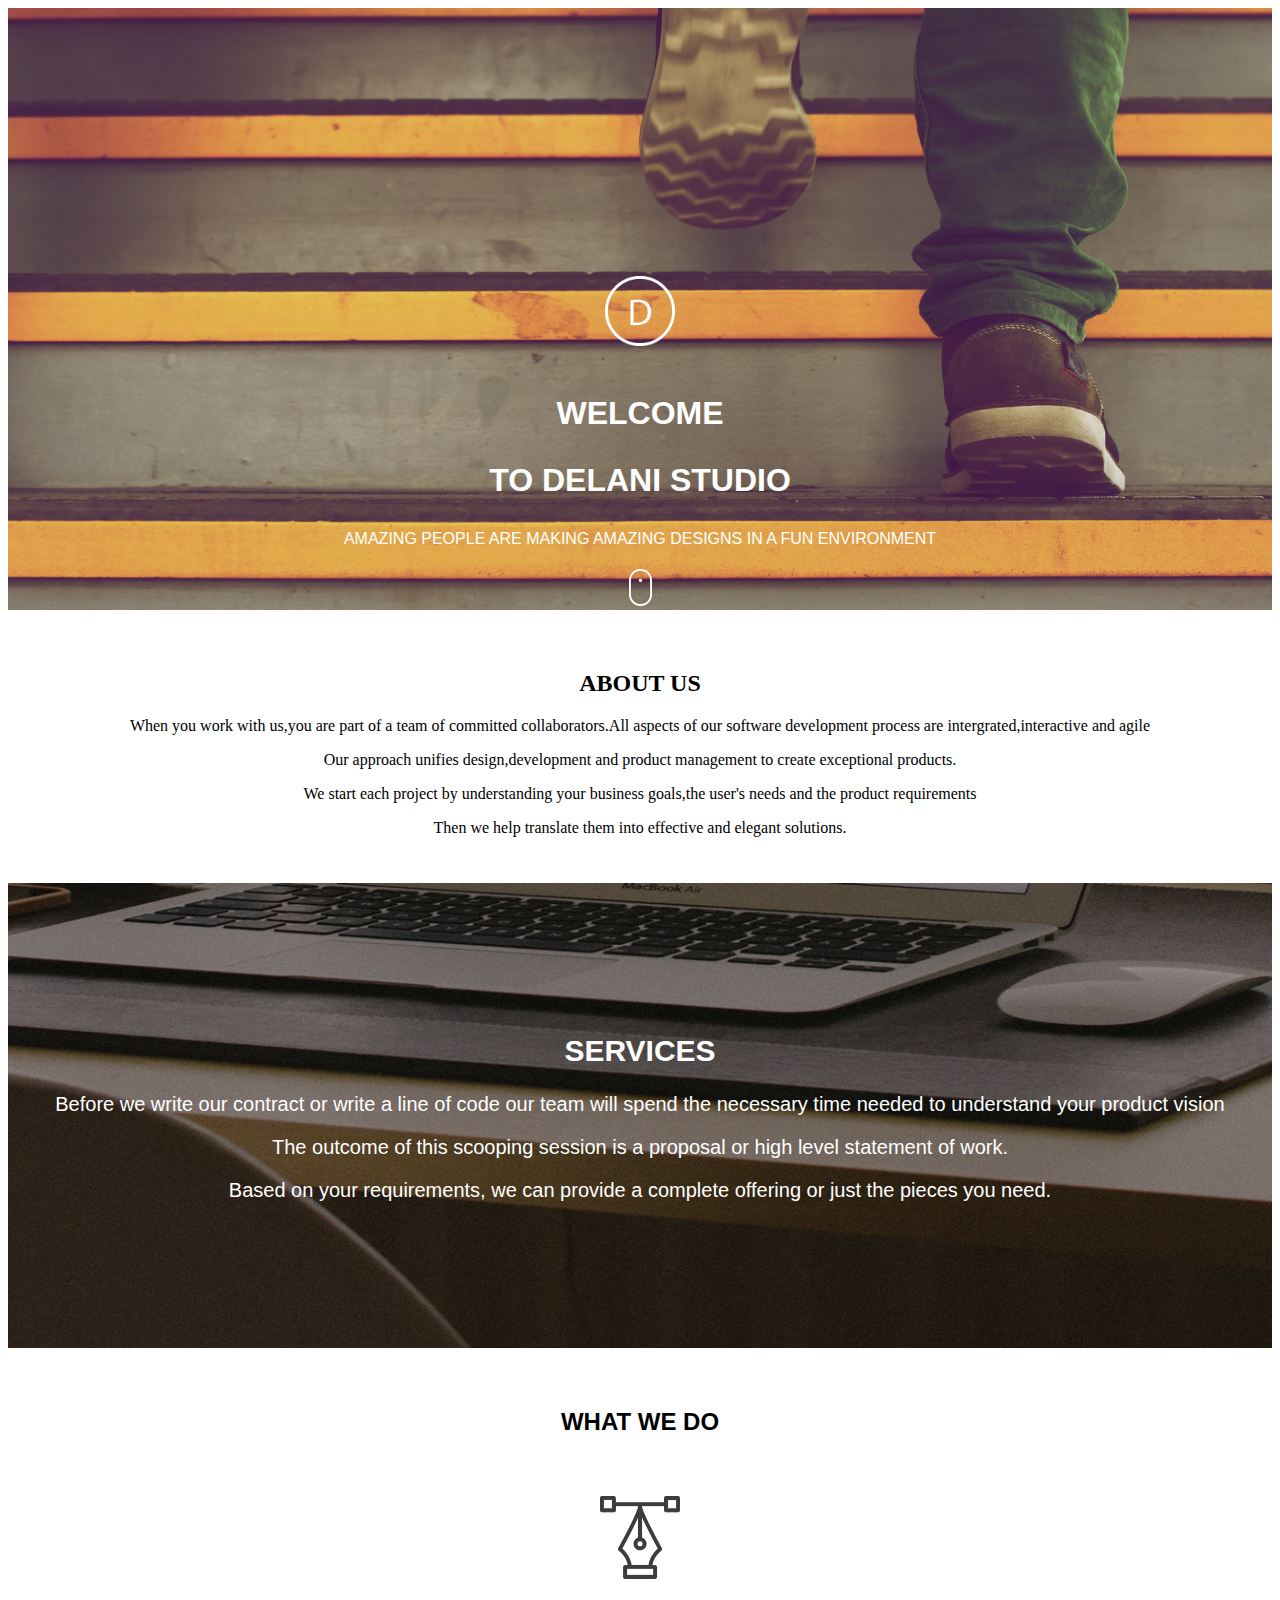
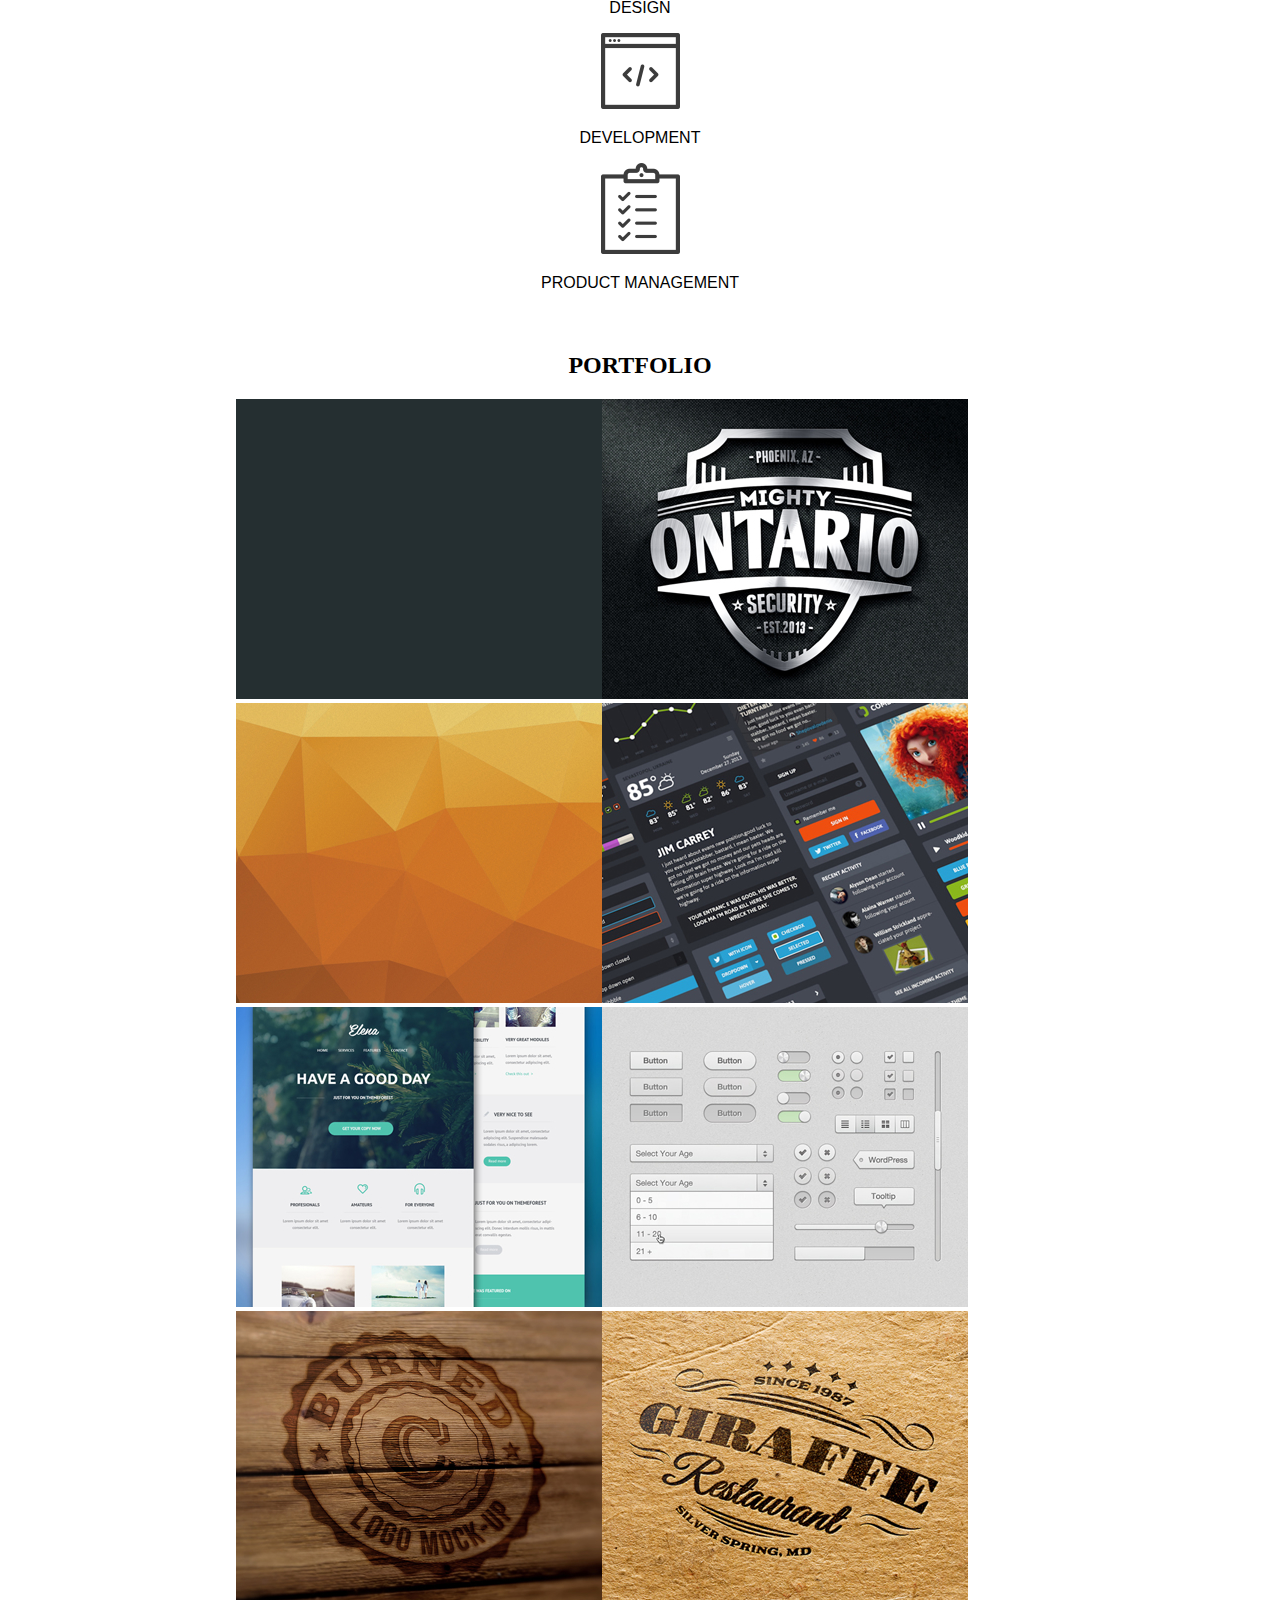
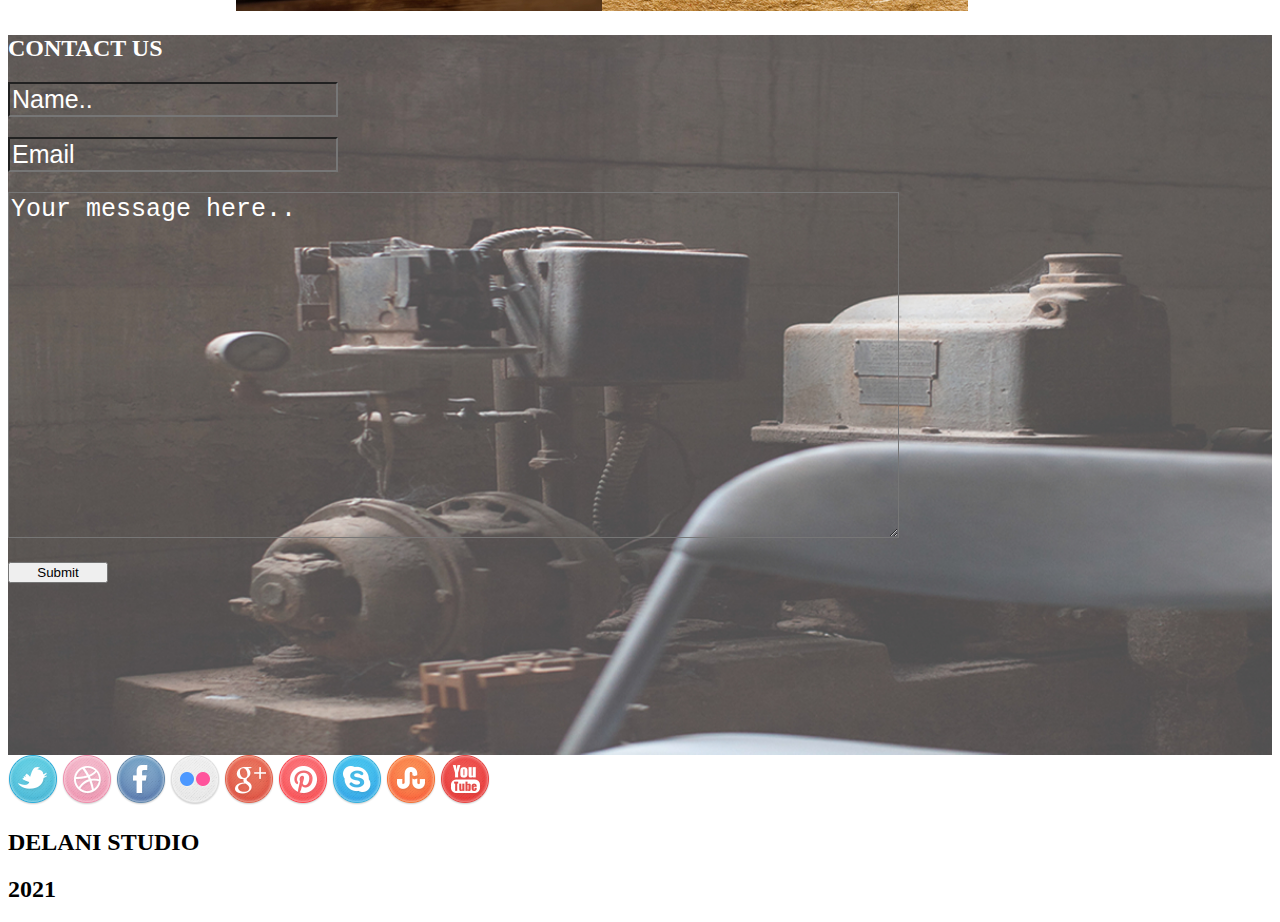
<file: index.html>
<!DOCTYPE html>
<html lang="en">
  <head>
    <meta charset="UTF-8" />
    <meta http-equiv="X-UA-Compatible" content="IE=edge" />
    <meta name="viewport" content="width=device-width, initial-scale=1.0" />
    <title>Delani studio</title>
    <link
      href="https://cdn.jsdelivr.net/npm/bootstrap@5.0.0-beta2/dist/css/bootstrap.min.css"
      rel="stylesheet"
      integrity="sha384-BmbxuPwQa2lc/FVzBcNJ7UAyJxM6wuqIj61tLrc4wSX0szH/Ev+nYRRuWlolflfl"
      crossorigin="anonymous"
    />
    <link rel="preconnect" href="https://fonts.gstatic.com" />
    <link rel="stylesheet" href="css/style.css" />
    <script id="mcjs">
      !(function (c, h, i, m, p) {
        (m = c.createElement(h)),
          (p = c.getElementsByTagName(h)[0]),
          (m.async = 1),
          (m.src = i),
          p.parentNode.insertBefore(m, p);
      })(
        document,
        "script",
        "https://chimpstatic.com/mcjs-connected/js/users/5bc6bf46329921e17cb0ad2d5/7acbd7f7aa5d39ae23a415e28.js"
      );
    </script>
  </head>

  <body>
    <div class="landing">
      <img src="images/logo -images/logo.png" alt="logo" id="logo" />
      <h1>WELCOME</h1>
      <h1>TO DELANI STUDIO</h1>
      <p>AMAZING PEOPLE ARE MAKING AMAZING DESIGNS IN A FUN ENVIRONMENT</p>
      <div class="mouse-click"></div>
      <a href="#about-us"
        ><img
          src="images/mouse-click/mouse_click.png"
          alt="mouse-click"
          id="mouse-click"
      /></a>
    </div>
    <div class="container about" id="about-us">
      <h2 id="about">ABOUT US</h2>
      <p>
        When you work with us,you are part of a team of committed
        collaborators.All aspects of our software development process are
        intergrated,interactive and agile
      </p>
      <p>
        Our approach unifies design,development and product management to create
        exceptional products.
      </p>
      <p>
        We start each project by understanding your business goals,the user's
        needs and the product requirements
      </p>
      <p>Then we help translate them into effective and elegant solutions.</p>
    </div>
    <div class="services">
      <div class="servicesoverlay">
        <h2>SERVICES</h2>
        <p>
          Before we write our contract or write a line of code our team will
          spend the necessary time needed to understand your product vision
        </p>
        <p>
          The outcome of this scooping session is a proposal or high level
          statement of work.
        </p>
        <p>
          Based on your requirements, we can provide a complete offering or just
          the pieces you need.
        </p>
      </div>
    </div>
    <div class="container what-we-do">
      <h2 class="headings">WHAT WE DO</h2>
      <div class="row">
        <div class="col-md-4">
          <div class="design">
            <h2 class="title">DESIGN</h2>
            <p class="descr-text">
              Our design practice offers a full range of sevices including brand
              strategy,interaction and visual design and user experience
              testing.
            </p>
            <p class="descr-text">
              Throughout your project, our designers create and implement visual
              design and workflows,solicit user feedback and work with you to
              make sure what gets built is what is needed.
            </p>
          </div>
          <div id="design-image">
            <img src="images/service- icons/design_icon.png" alt="design" />
            <p>DESIGN</p>
          </div>
        </div>
        <div class="col-md-4">
          <div id="development">
            <h2 class="title">DEVELOPMENT</h2>
            <p class="descr-text">
              All engineers are fluent in the latest enterprise,mobile and web
              development technologies
            </p>
            <p class="descr-text">
              They collaborate with your team to write ,and improve code on a
              daily basis,using proven practices such as test-driven development
              and pair programming.
            </p>
          </div>
          <div id="development-image">
            <img src="images/service- icons/dev_icon.png" alt="development" />
            <p>DEVELOPMENT</p>
          </div>
        </div>
        <div class="col-md-4">
          <div id="product">
            <h2 class="title">PROJECT MANAGEMENT</h2>
            <p class="descr-text">Planning and development is iterative.</p>
            <p class="descr-text">
              Because we are constantly coding and testing,the products we build
              are always ready to go live.
            </p>
            <p class="descr-text">
              The iterative process allows for changes as business requirements
              evolve.
            </p>
          </div>
          <div id="product-image">
            <img src="images/service- icons/product_icon.png" alt="products" />
            <p>PRODUCT MANAGEMENT</p>
          </div>
        </div>
      </div>
    </div>
    <div class="portfolio">
      <h2>PORTFOLIO</h2>
      <div class="row" id="portfolio">
        <div class="col-md-3 mb-5" id="work1">
          <img src="images/portfolio- images/work4.jpg" alt="work1" />
          <p id="overlay" class="text">Black Studio</p>
        </div>
        <div class="col-md-3 mb-5" id="work2">
          <img src="images/portfolio- images/work3.jpg" alt="work2" />
          <p id="overlay2" class="text">Ontario Security</p>
        </div>
        <div class="col-md-3 mb-5" id="work3">
          <img src="images/portfolio- images/work2.jpg" alt="work3" />
          <p id="overlay3" class="text">Pyramids</p>
        </div>
        <div class="col-md-3 mb-5" id="work4">
          <img src="images/portfolio- images/work1.jpg" alt="work4" />
          <p id="overlay4" class="text">Jim carry</p>
        </div>
        <div class="col-md-3 mb-5" id="work5">
          <img src="images/portfolio- images/work5.jpg" alt="work5" />
          <p id="overlay5" class="text">Have a nice day</p>
        </div>
        <div class="col-md-3 mb-5" id="work6">
          <img src="images/portfolio- images/work6.jpg" alt="work6" />
          <p id="overlay6" class="text">Calculator</p>
        </div>
        <div class="col-md-3 mb-5" id="work7">
          <img src="images/portfolio- images/work7.jpg" alt="work7" />
          <p id="overlay7" class="text">Burned</p>
        </div>
        <div class="col-md-3 mb-5" id="work8">
          <img src="images/portfolio- images/work8.jpg" alt="work8" />
          <p id="overlay8" class="text">Giraffe Restaurant</p>
        </div>
      </div>
    </div>
    <div class="container-fluid contactForm text-center text-white pt-5">
      <h2 class="mb-4 text-center">CONTACT US</h2>
      <form
        action="https://gmail.us1.list-manage.com/subscribe/post?u=5bc6bf46329921e17cb0ad2d5&amp;id=a0a3429d8f"
        method="post"
        id="mc-embedded-subscribe-form"
        name="mc-embedded-subscribe-form"
        class="validate"
        target="_blank"
        novalidate
      >
        <div class="row">
          <div class="col-md-6">
            <div class="form-group">
              <input
                type="text"
                name="FNAME"
                class="form-control"
                placeholder="Name.."
                id="mce-FNAME"
              />
            </div>
          </div>
          <div class="col-md-6">
            <div class="form-group">
              <input
                type="email"
                class="form-control"
                placeholder="Email"
                name="EMAIL"
                id="mce-EMAIL"
              />
            </div>
          </div>
        </div>
        <div class="row">
          <div class="col-md-12">
            <div class="form-group">
              <textarea
                type="text"
                class="form-control"
                placeholder="Your message here.."
                name="Message"
                id="mce-MMERGE2"
              ></textarea>
            </div>
          </div>
          <div id="mce-responses" class="clear m-3">
            <div
              class="response"
              id="mce-error-response"
              style="display: none"
            ></div>
            <div
              class="response"
              id="mce-success-response"
              style="display: none"
            ></div>
          </div>
          <button type="submit" class="btn btn-success mx-auto d-block ">Submit</button>
        </div>
      </form>
      <!-- <form action="https://gmail.us1.list-manage.com/subscribe/post?u=5bc6bf46329921e17cb0ad2d5&amp;id=a0a3429d8f" method="post" id="mc-embedded-subscribe-form" name="mc-embedded-subscribe-form" class="validate" target="_blank" novalidate>
      <input type="text" name="FNAME" id="mce-FNAME" class="nameDetail" placeholder="Enter Name" required>
      <input type="email" name="FNAME" id="mce-EMAIL" placeholder="Enter Email" required>
      <textarea name="MMERGE2" id="mce-MMERGE2" cols="30" rows="10" placeholder="Enter Message"></textarea>
      <button type="submit" class="btn btn-primary">submit</button>
      <div id="mce-responses" class="clear">
        <div class="response" id="mce-error-response" style="display:none"></div>
        <div class="response" id="mce-success-response" style="display:none"></div> 
      </div>    
    </form> -->
    </div>
    <div class="container-fluid footer text-center">
      <div class="icons"></div>
        <img src="images/social-icons/twitter.png" alt="twitter" />
        <img src="images/social-icons/dribble.png" alt="dribble" />
        <img src="images/social-icons/facebook.png" alt="facebook" />
        <img src="images/social-icons/flickr.png" alt="flickr" />
        <img src="images/social-icons/g_plus.png" alt="g_plus" />
        <img src="images/social-icons/pinterest.png" alt="pinterest" />
        <img src="images/social-icons/skype.png" alt="skype" />
        <img src="images/social-icons/stumble_upon.png" alt="stumble_upon" />
        <img src="images/social-icons/you_tube.png" alt="you_tube" />
      <div>
        <h2>DELANI STUDIO</h2>
        <h2>2021</h2>
      </div>
    </div>

    <script
      src="https://code.jquery.com/jquery-3.5.1.min.js"
      integrity="sha256-9/aliU8dGd2tb6OSsuzixeV4y/faTqgFtohetphbbj0="
      crossorigin="anonymous"
    ></script>
    <script src="script.js"></script>
  
  </body>
</html>
</file>
<file: css/style.css>
html {
  scroll-behavior: smooth;
}

.landing {
  background-image: url('../images/backgrounds/h_img.jpg');
  background-position: center;
  background-repeat: no-repeat;
  background-size: cover;
  text-align: center;
  color: white;
  font-family: 'Open Sans', sans-serif;
  padding-top: 20%;
}
.landing h1 {
  margin: 10px;
  padding: 10px;
}
.landing p {
  padding: 5px;
}
#logo {
  margin-top: 15px;
  margin-bottom: 25px;
  width: 70px;
  height: 70px;
}
#mouse-click {
  animation: bounce 2s infinite;
}
@keyframes bounce{
  0%,20%,50%,80%,100%{
    transform: translateY(0);
  }
  40%{
    transform: translateY(-55px);
  }
  60%{
    transform: translateY(-45px);
  }
}
.about {
  text-align: center;
  padding-bottom: 30px;
  padding-top: 40px;
  font-family: serif;
}
#about {
  font-family: fantasy;
}
.services {
  background-image: url("../images/backgrounds/s_image.jpg");
  text-align: center;
  color: white;
  background-position: center;
  background-size: cover;
  background-repeat: no-repeat;
  font-family: sans-serif;
  font-size: 20px;
}
.services h2 {
  font-family: -apple-system, BlinkMacSystemFont, 'Segoe UI', Roboto, Oxygen,
    Ubuntu, Cantarell, 'Open Sans', 'Helvetica Neue', sans-serif;
}
.servicesoverlay {
  background-color: rgba(0, 0, 0, 0.4);
  padding-top: 10%;
  padding-bottom: 10%;
}
.what-we-do {
  font-family: Verdana, Geneva, Tahoma, sans-serif;
  text-align: center;
  padding-top: 40px;
}
.what-we-do .headings {
  padding-bottom: 40px;
}
.portfolio h2 {
  text-align: center;
  padding-top: 40px;
  font-family: unset;
}
.col-md-3 img {
  max-width: 100%;
  max-height: 100%;
}
#portfolio {
  display: flex;
  flex-wrap: wrap;
  align-items: center;
  margin-left: 18%;
  margin-right: 16%;
}

#work1, #work2, #work3, #work4, #work5, #work6, #work7, #work8 {
  position: relative;
  cursor: pointer;
}

.text {
  position: absolute;
  top: 0;
  width: 90%;
  height: 100%;
  text-align: center;
  font-size: larger;
  z-index: 3;
  margin-bottom: 0;
}

/* .blurred-img {
    opacity: 0.3;
} */

.text-hover-effect {
    background-color: #fff;
    opacity: 0.7;
}

.contactForm{
    background-image: url("../images/backgrounds/c_image.jpg");
    background-repeat: no-repeat;
    background-size: cover;
    height: 80vh;
    color: #fff;
    background-position: center center;
}
.contactForm.row{
  display: flex;
  justify-content: center;
  margin: 0px 150px;
}
.col-md-6{
  width: 50%;
  margin-bottom: 20px;
}


input[type="text"],
input[type="text"]:focus,
input[type="email"],
input[type="email"]:focus,
textarea[type="text"],
textarea[type="text"]:focus{
  background: transparent;
  color: #fff;
  font-size: 25px;
  outline: none;
}
.contactForm textarea{
  width: 70%;
  height: 340px;
  margin: 0px auto;
  margin-bottom: 20px;
}
.contactForm button {
  width: 100px;
  justify-self: flex-start;
}
.form-control::-webkit-input-placeholder{
  color: white;
}

footer{
  display: flex;
  text-align: center;
  justify-content: center;
  flex-direction: column;
  height: 20vh;
  margin: 25px 20px;
}
footer .icons{
  margin-bottom: 20px;
}
footer.icons img{
   margin: 10px;
}
footer h2 {
  font-weight: 400;
  font-size: 25px;
  font-family: cursive;
  text-align: center;
}
</file>
